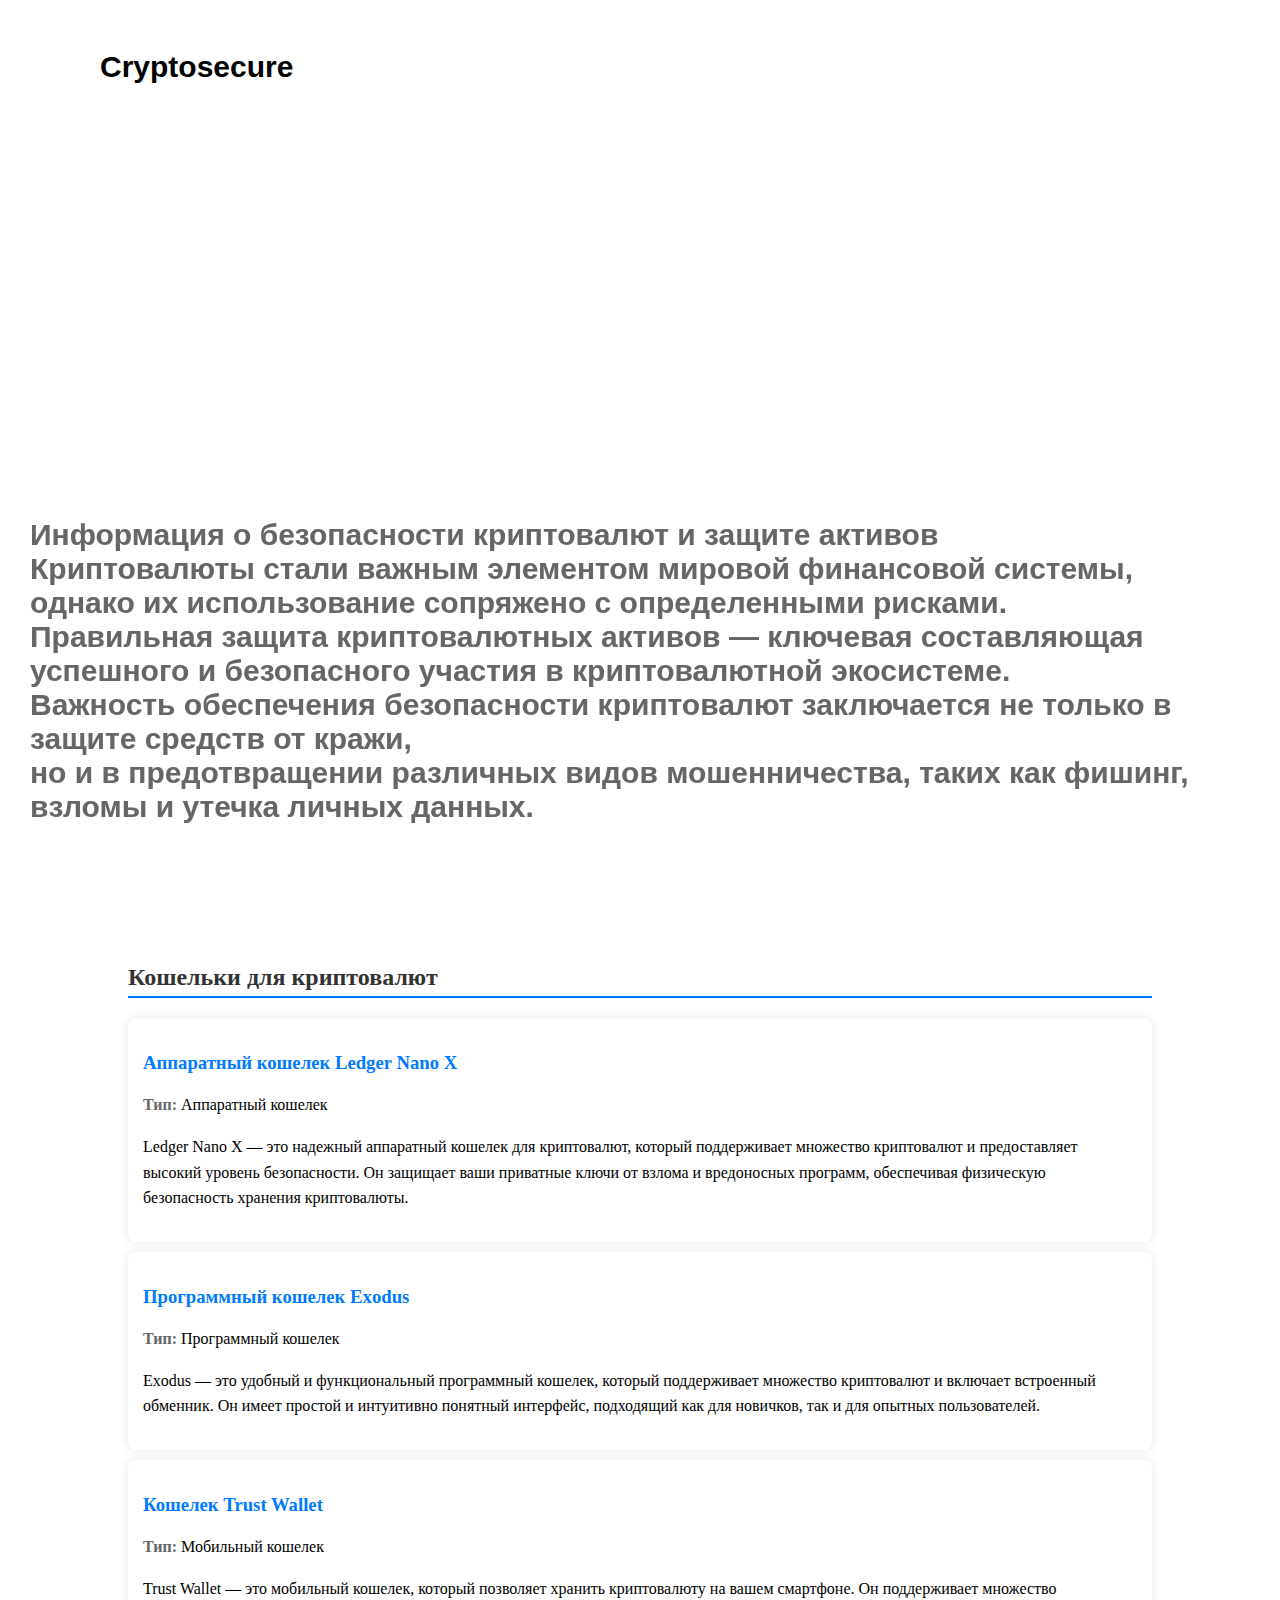
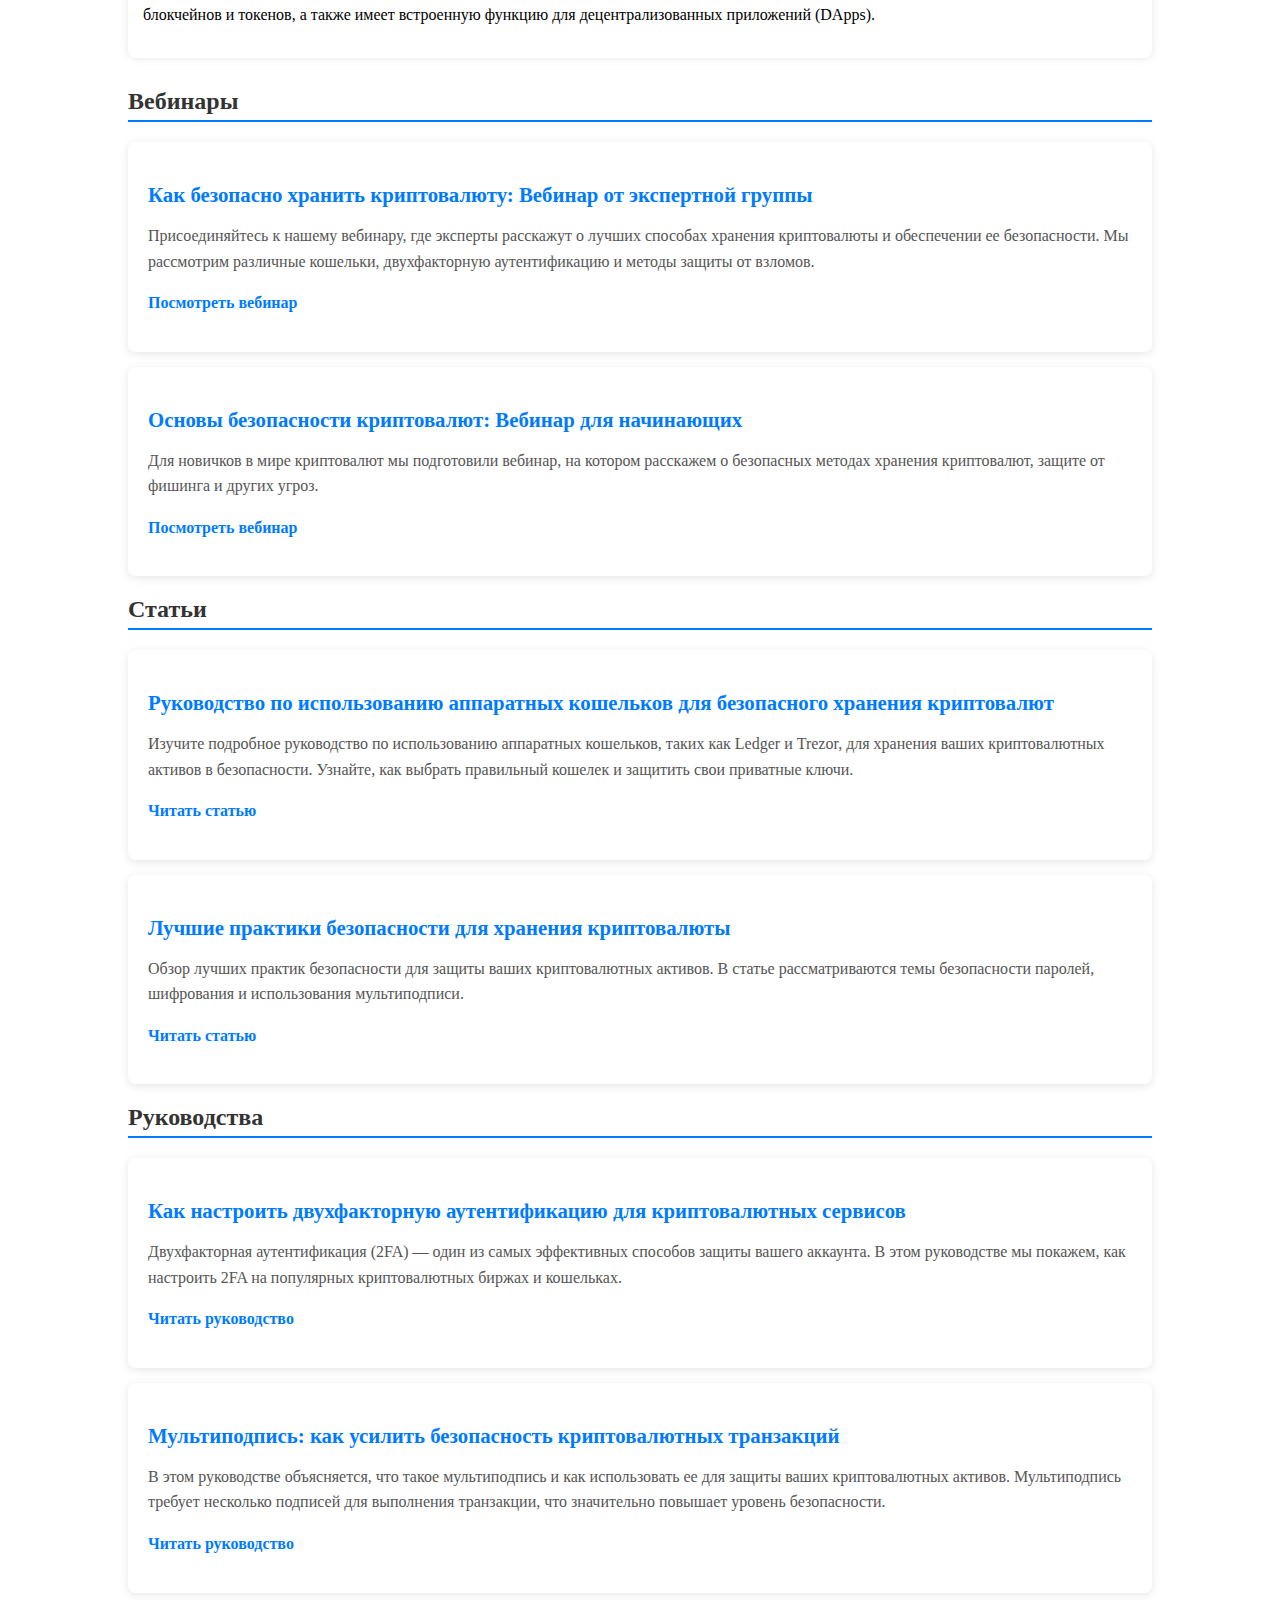
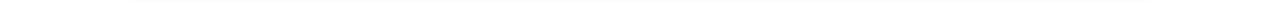
<file: index.html>
<!DOCTYPE html>
<html lang="en">
<head>
    <meta charset="UTF-8">
    <meta name="viewport" content="width=device-width, initial-scale=1.0">
    <title>CryptoSecure</title>
    <link rel="stylesheet" href="styles.css">

</head>
<body>
    <header>
        <a class="name" href="#">Cryptosecure</a>
    </header>

    <main>
        <div class="description">
        
            <div class="kripto-desc2">
        <p class="kripto-desc">Информация о безопасности криптовалют и защите активов <br>

            Криптовалюты стали важным элементом мировой финансовой системы,<br> однако их использование сопряжено с определенными рисками. <br>Правильная защита криптовалютных активов — ключевая составляющая успешного и безопасного участия в криптовалютной экосистеме.<br> Важность обеспечения безопасности криптовалют заключается не только в защите средств от кражи,<br> но и в предотвращении различных видов мошенничества, таких как фишинг, взломы и утечка личных данных.</p>
            </div>
        </div>
        
        <section>
            <h2>Кошельки для криптовалют</h2>
        
            <div class="solution">
                <h3>Аппаратный кошелек Ledger Nano X</h3>
                <p><span class="type">Тип:</span> Аппаратный кошелек</p>
                <p>Ledger Nano X — это надежный аппаратный кошелек для криптовалют, который поддерживает множество криптовалют и предоставляет высокий уровень безопасности. Он защищает ваши приватные ключи от взлома и вредоносных программ, обеспечивая физическую безопасность хранения криптовалюты.</p>
            </div>
        
            <div class="solution">
                <h3>Программный кошелек Exodus</h3>
                <p><span class="type">Тип:</span> Программный кошелек</p>
                <p>Exodus — это удобный и функциональный программный кошелек, который поддерживает множество криптовалют и включает встроенный обменник. Он имеет простой и интуитивно понятный интерфейс, подходящий как для новичков, так и для опытных пользователей.</p>
            </div>
        
            <div class="solution">
                <h3>Кошелек Trust Wallet</h3>
                <p><span class="type">Тип:</span> Мобильный кошелек</p>
                <p>Trust Wallet — это мобильный кошелек, который позволяет хранить криптовалюту на вашем смартфоне. Он поддерживает множество блокчейнов и токенов, а также имеет встроенную функцию для децентрализованных приложений (DApps).</p>
            </div>
        </section>
        
        <section>
            <h2>Вебинары</h2>
        
            <div class="content-block">
                <h3>Как безопасно хранить криптовалюту: Вебинар от экспертной группы</h3>
                <p>Присоединяйтесь к нашему вебинару, где эксперты расскажут о лучших способах хранения криптовалюты и обеспечении ее безопасности. Мы рассмотрим различные кошельки, двухфакторную аутентификацию и методы защиты от взломов.</p>
                <p><a href="#">Посмотреть вебинар</a></p>
            </div>
        
            <div class="content-block">
                <h3>Основы безопасности криптовалют: Вебинар для начинающих</h3>
                <p>Для новичков в мире криптовалют мы подготовили вебинар, на котором расскажем о безопасных методах хранения криптовалют, защите от фишинга и других угроз.</p>
                <p><a href="#">Посмотреть вебинар</a></p>
            </div>
        
            <h2>Статьи</h2>
        
            <div class="content-block">
                <h3>Руководство по использованию аппаратных кошельков для безопасного хранения криптовалют</h3>
                <p>Изучите подробное руководство по использованию аппаратных кошельков, таких как Ledger и Trezor, для хранения ваших криптовалютных активов в безопасности. Узнайте, как выбрать правильный кошелек и защитить свои приватные ключи.</p>
                <p><a href="#">Читать статью</a></p>
            </div>
        
            <div class="content-block">
                <h3>Лучшие практики безопасности для хранения криптовалюты</h3>
                <p>Обзор лучших практик безопасности для защиты ваших криптовалютных активов. В статье рассматриваются темы безопасности паролей, шифрования и использования мультиподписи.</p>
                <p><a href="#">Читать статью</a></p>
            </div>
        
            <h2>Руководства</h2>
        
            <div class="content-block">
                <h3>Как настроить двухфакторную аутентификацию для криптовалютных сервисов</h3>
                <p>Двухфакторная аутентификация (2FA) — один из самых эффективных способов защиты вашего аккаунта. В этом руководстве мы покажем, как настроить 2FA на популярных криптовалютных биржах и кошельках.</p>
                <p><a href="#">Читать руководство</a></p>
            </div>
        
            <div class="content-block">
                <h3>Мультиподпись: как усилить безопасность криптовалютных транзакций</h3>
                <p>В этом руководстве объясняется, что такое мультиподпись и как использовать ее для защиты ваших криптовалютных активов. Мультиподпись требует несколько подписей для выполнения транзакции, что значительно повышает уровень безопасности.</p>
                <p><a href="#">Читать руководство</a></p>
            </div>
        
        </section>

    </main>
    
</body>
</html>
</file>
<file: styles.css>
body{
    margin: 0;
    padding: 0;
    width: 100%;
}

header{
    display: flex;
    justify-content: space-between;
}

.name{
    position: relative;
    margin: 50px;
    left: 50px;
    text-decoration: none;
    color: #000;
    font-weight: 700;
    font-family: sans-serif;
    font-size: 30px;    

}

main{
    position: absolute;
    width: 100%;
}

.description{   
    background-image: url(https://avatars.mds.yandex.net/i?id=6b9703666bced6688db12d17672f4f0c_l-7178390-images-thumbs&n=13);
    width: 100%;
    height: 800px;
    background-size: cover;
    filter: brightness(40%);
    color: #fff;
    border-radius: 30px;
}

.kripto{
    position: relative;
    filter: brightness(40%);
    width: 100%;
    height: 800px;
    border-radius: 50px;
    
}

.kripto-desc{
    position: absolute;
    bottom: 80px;
    left: 30px;
    color: white;
    font-weight: 700;
    font-family: sans-serif;
    font-size: 30px;
}


.section {
    padding: 20px;
}
h1, h2 {
    color: #444;
}
.solution {
    background-color: #fff;
    padding: 15px;
    margin: 10px 0;
    border-radius: 8px;
    box-shadow: 0 0 10px rgba(0, 0, 0, 0.1);
}
.solution h3 {
    color: #007BFF;
}
.solution p {
    line-height: 1.6;
}
.solution .type {
    font-weight: bold;
    color: #666;
}   

section {
    width: 80%;
    margin: 30px auto;
}
h2 {
    font-size: 1.5em;
    color: #333;
    border-bottom: 2px solid #007BFF;
    padding-bottom: 5px;
    margin-bottom: 20px;
}
.content-block {
    background-color: #fff;
    padding: 20px;
    margin: 15px 0;
    border-radius: 8px;
    box-shadow: 0 2px 10px rgba(0, 0, 0, 0.1);
    transition: transform 0.3s ease;
}
.content-block:hover {
    transform: translateY(-5px);
}
.content-block h3 {
    font-size: 1.3em;
    color: #007BFF;
    margin-bottom: 10px;
}
.content-block p {
    line-height: 1.6;
    color: #555;
}
.content-block a {
    color: #007BFF;
    text-decoration: none;
    font-weight: bold;
    transition: color 0.3s ease;
}
.content-block a:hover {
    color: #0056b3;
}
</file>
